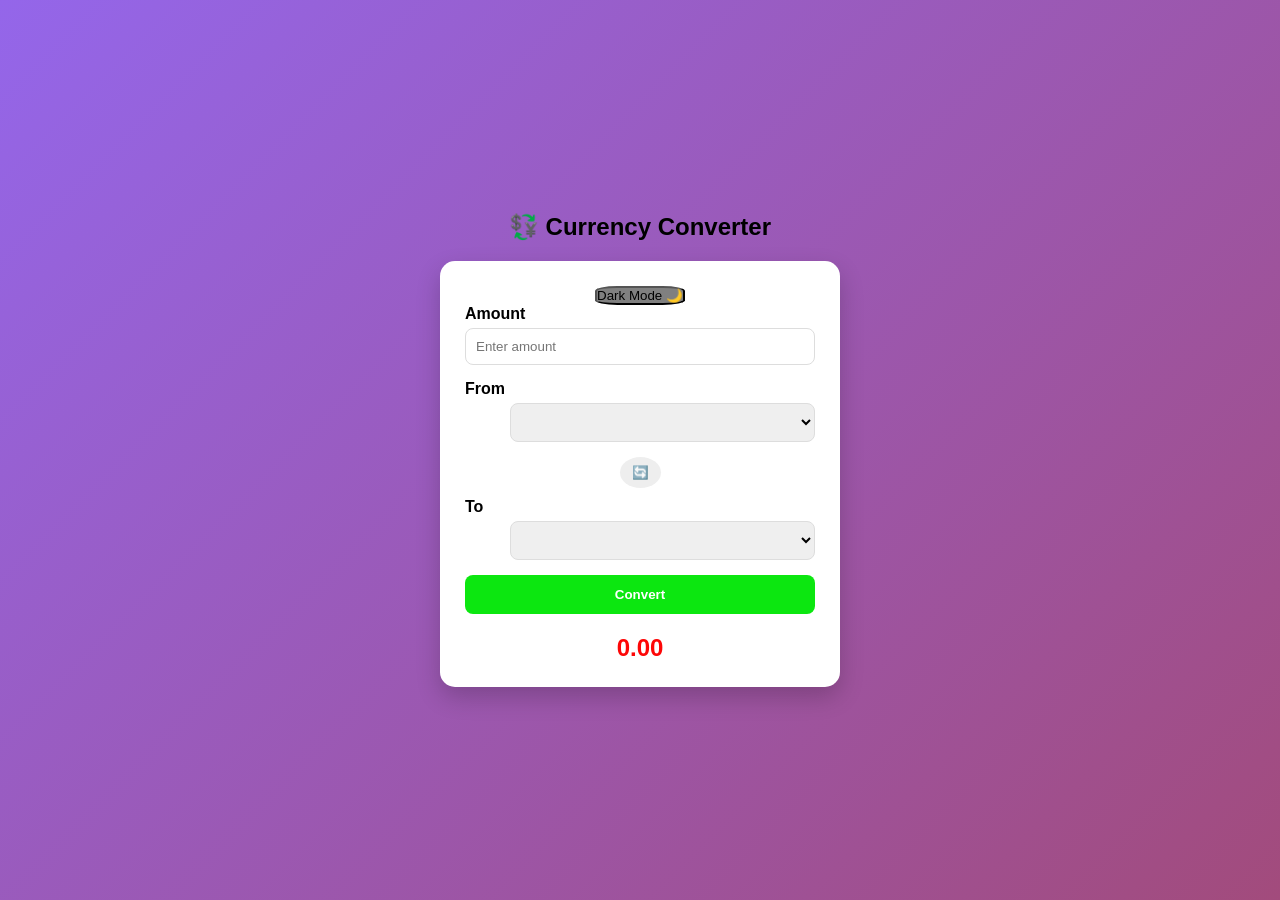
<file: index.html>
<!DOCTYPE html>
<html lang="en">
<head>
  <meta charset="UTF-8">
  <meta name="viewport" content="width=device-width, initial-scale=1.0">
  <title>Currency Converter</title>
  <link rel="stylesheet" href="currencyfinal.css">
</head>
<body>

<div class="app">
  <h2>💱 Currency Converter</h2>

  <div class="card">

    <button id="darkToggle"> Dark Mode 🌙</button>

    <div class="input-group">
      <label>Amount</label>
      <input type="number" id="amount" placeholder="Enter amount">
    </div>

    <div class="input-group">
      <label>From</label>
      <div class="row">
        <img id="fromFlag">
        <select id="fromCurrency"></select>
      </div>
    </div>

    <div class="swap">
      <button id="swapBtn">🔄</button>
    </div>

    <div class="input-group">
      <label>To</label>
      <div class="row">
        <img id="toFlag">
        <select id="toCurrency"></select>
      </div>
    </div>

    <button id="convertBtn">Convert</button>

    <div id="loader" class="loader" style="display:none;"></div>

    <div class="result">
      <h3 id="resultid">0.00</h3>
      <p id="rateid"></p>
    </div>

  </div>
</div>

<script src="currencyfinal.js"></script>
</body>
</html>
</file>
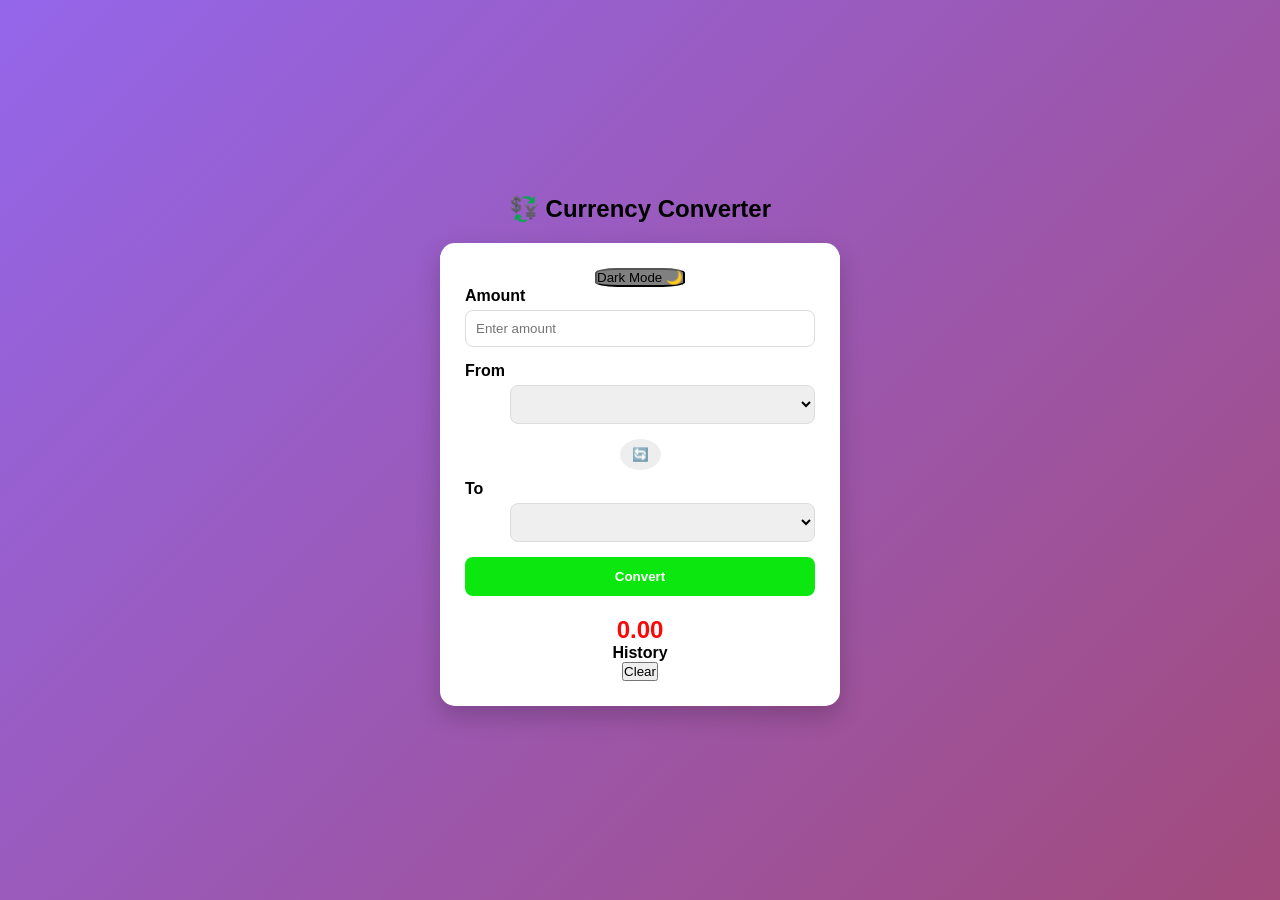
<file: currencyfinal.html>
<!DOCTYPE html>
<html lang="en">
<head>
  <meta charset="UTF-8">
  <meta name="viewport" content="width=device-width, initial-scale=1.0">
  <title>Currency Converter</title>
  <link rel="stylesheet" href="currencyfinal.css">
</head>
<body>

<div class="app">
  <h2>💱 Currency Converter</h2>

  <div class="card">

    <button id="darkToggle"> Dark Mode 🌙</button>

    <div class="input-group">
      <label>Amount</label>
      <input type="number" id="amount" placeholder="Enter amount">
    </div>

    <div class="input-group">
      <label>From</label>
      <div class="row">
        <img id="fromFlag">
        <select id="fromCurrency"></select>
      </div>
    </div>

    <div class="swap">
      <button id="swapBtn">🔄</button>
    </div>

    <div class="input-group">
      <label>To</label>
      <div class="row">
        <img id="toFlag">
        <select id="toCurrency"></select>
      </div>
    </div>

    <button id="convertBtn">Convert</button>

    <div id="loader" class="loader" style="display:none;"></div>

    <div class="result">
      <h3 id="resultid">0.00</h3>
      <p id="rateid"></p>
    </div>

    <div class="history">
    <div class="history-header">
      <h4>History</h4>
      <button id="clearHistory">Clear</button>
    </div>
    <ul id="historyList"></ul>
  </div>

    
  </div>
</div>

<script src="currencyfinal.js"></script>
</body>
</html>
</file>
<file: currencyfinal.css>
* {
  margin: 0;
  padding: 0;
  box-sizing: border-box;
  font-family: 'Segoe UI', sans-serif;
}

body {
    font-family: 'Segoe UI', Tahoma, Geneva, Verdana, sans-serif;
    
    background: linear-gradient(135deg, #9466ea, #a24b7c);
    
    display: flex;
    flex-direction: column;
    justify-content: center;
    align-items: center;
    height: 100vh;
}
body.dark {
  background-color: #121212;
  color: #ffffff;
}

/* Example for your converter box */
.card {
  background: #f5f5f5;
}

body.dark .card {
  background: #1e1e1e;
}
#darkToggle{
    border-radius: 25%;
    background-color: gray;
}

.app {
  width: 100%;
  max-width: 400px;
  text-align: center;
}

h2 {
  color: black;
  margin-bottom: 20px;
}

.card {
  background: white;
  padding: 25px;
  border-radius: 15px;
  box-shadow: 0 10px 25px rgba(0,0,0,0.2);
}

.input-group {
  margin-bottom: 15px;
  text-align: left;
}

label {
  font-weight: 600;
  margin-bottom: 5px;
  display: block;
}

input, select {
  width: 100%;
  padding: 10px;
  border-radius: 8px;
  border: 1px solid #ddd;
}

.row {
  display: flex;
  align-items: center;
  gap: 10px;
}

.row img {
  width: 40px;
}

@media (max-width: 400px) 
{
  .card {
    width: 100%;
  }

  .row {
    flex-direction: column;
  }
}

.swap {
  text-align: center;
  margin: 10px 0;
}

.swap button {
  background: #eee;
  border: none;
  padding: 8px 12px;
  border-radius: 50%;
  cursor: pointer;
}

#convertBtn {
  width: 100%;
  padding: 12px;
  border: none;
  background: #0ce710;
  color: white;
  font-weight: bold;
  border-radius: 8px;
  cursor: pointer;
  transition: 0.3s;
}

#convertBtn:hover {
  background: #8bf707;
}

.result {
  margin-top: 20px;
}

.result h3 {
  font-size: 24px;
  color: #fd0707;
}

.result p {
  color: gray;
  font-size: 14px;
}

.loader {
    margin: 15px auto;
    border: 5px solid #eee;  
    border-top: 5px solid #179f0b; / visible blue */
    border-radius: 50%;
    width: 35px;
    height: 35px;
    animation: spin 1s linear infinite;
}

@keyframes spin {
    0% { transform: rotate(0deg); }
    100% { transform: rotate(360deg); }
}
</file>
